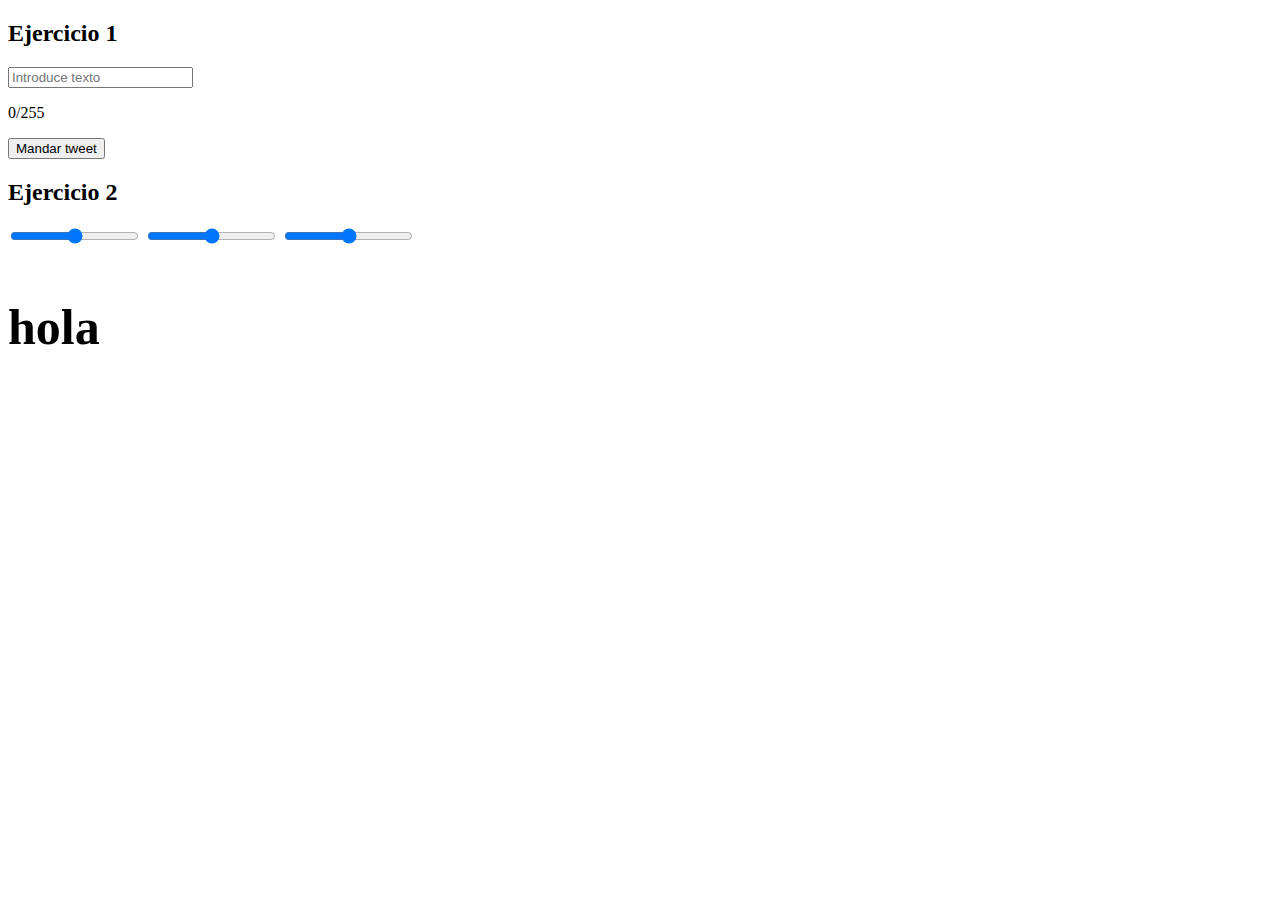
<file: ejercicios/index.html>
<!DOCTYPE html>
<html lang="en">
  <head>
    <meta charset="UTF-8" />
    <meta http-equiv="X-UA-Compatible" content="IE=edge" />
    <meta name="viewport" content="width=device-width, initial-scale=1.0" />
    <title>Document</title>
    <link
      href="https://cdn.jsdelivr.net/npm/bootstrap@5.2.0-beta1/dist/css/bootstrap.min.css"
      rel="stylesheet"
      integrity="sha384-0evHe/X+R7YkIZDRvuzKMRqM+OrBnVFBL6DOitfPri4tjfHxaWutUpFmBp4vmVor"
      crossorigin="anonymous"
    />
  </head>
  <body>
    <div class="container p-4">
      <div class="row">
        <h2>Ejercicio 1</h2>
        <div class="col-4">
          <input type="text" max="255" placeholder="Introduce texto" />
          <p id="tamanio_texto">0/255</p>
          <button class="btn btn-primary">Mandar tweet</button>
        </div>
        <div class="col-8">
          <div class="row"></div>
        </div>
      </div>
      <div class = "row">
        <h2>Ejercicio 2</h2>
        <div>
            <input type="range" id="r" min="0" max="255">
            <input type="range" id="g"  min="0" max="255">
            <input type="range" id="b"  min="0" max="255">
        </div>
        <p id="parrafo_color" style="width: 400px; height: 400px; font-size: 50px; font-weight: bolder;">hola</p>
        <p id="rgb"></p>
      </div>
    </div>
    <script src="./utils/js/ejercicioUno.js"></script>
    <script src="./utils/js/ejercicioDos.js"></script>
  </body>
</html>
</file>
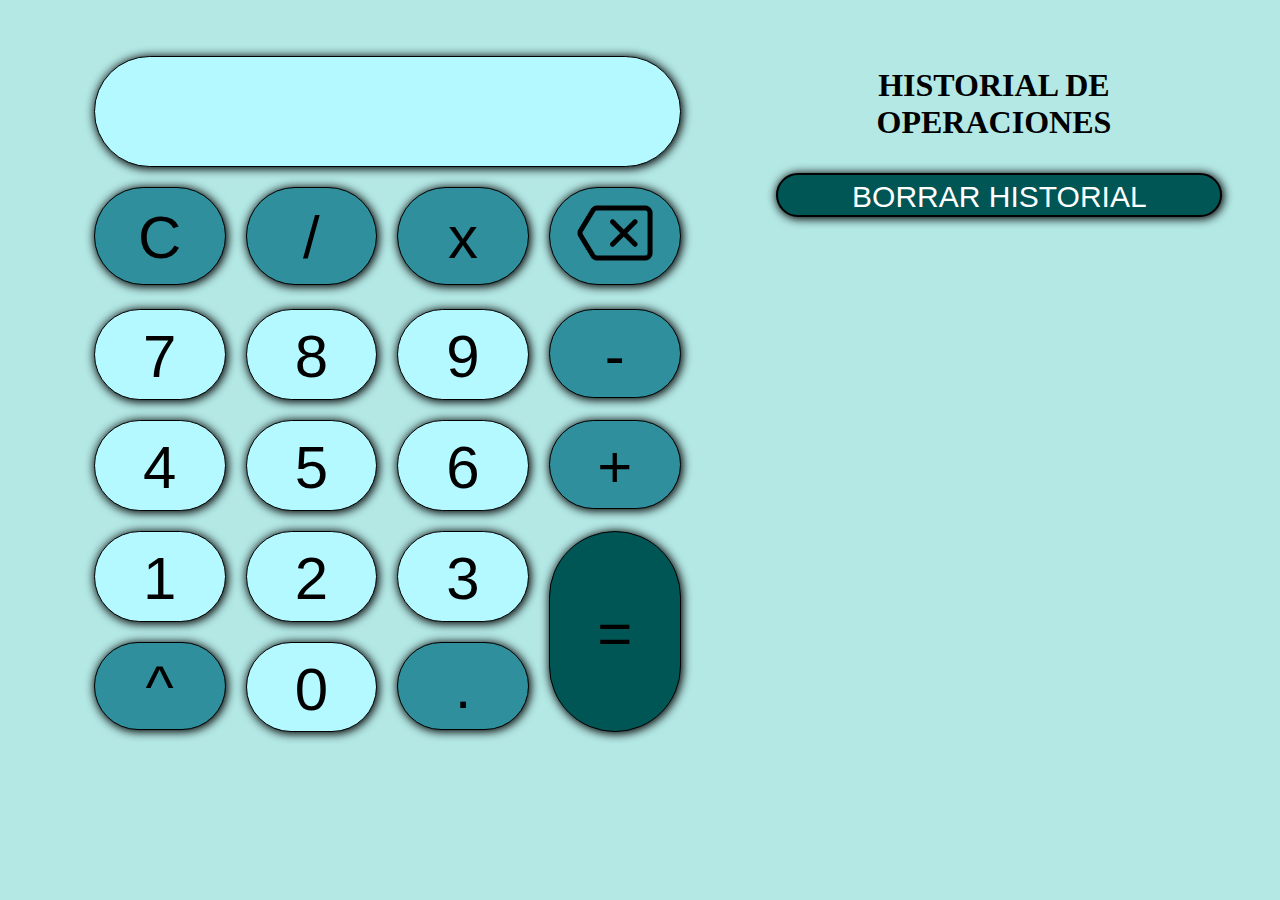
<file: calculadora/html.html>
<!DOCTYPE html>
<html lang="en">
  <head>
    <meta charset="UTF-8" />
    <meta http-equiv="X-UA-Compatible" content="IE=edge" />
    <meta name="viewport" content="width=device-width, initial-scale=1.0" />
    <title>Document</title>
    <link rel="stylesheet" href="./utils/css/style.css" />
  </head>
  <body>
    <div class="calculadora">
      <div class="container">
        <p id="operacion"></p>
        <button id="borrarTodo" class="otro">C</button>
        <button id="division" class="otro">/</button>
        <button id="multiplicacion" class="otro">x</button>
        <button id="borrar" class="otro">
          <img src="./utils/images/borrar.png" style="width: 80px" />
        </button>
        <button id="siete" class="numero">7</button>
        <button id="ocho" class="numero">8</button>
        <button id="nueve" class="numero">9</button>
        <button id="resta" class="otro">-</button>
        <button id="cuatro" class="numero">4</button>
        <button id="cinco" class="numero">5</button>
        <button id="seis" class="numero">6</button>
        <button id="suma" class="otro">+</button>
        <button id="uno" class="numero">1</button>
        <button id="dos" class="numero">2</button>
        <button id="tres" class="numero">3</button>
        <button id="elevado" class="otro">^</button>
        <button id="cero" class="numero">0</button>
        <button id="coma" class="otro">.</button>
        <button id="igual">=</button>
      </div>
    </div>
    <div class="historial">
      <div class="operaciones">
        <h1 style="text-align: center">HISTORIAL DE OPERACIONES</h1>
        <div class="cajas"></div>
        <button id="borrarhistorial">BORRAR HISTORIAL</button>
      </div>
    </div>
    <script src="./utils/js/calculadora.js"></script>
  </body>
</html>
</file>
<file: calculadora/utils/css/style.css>
body {
  background-color: #b3e8e5;
}

.calculadora {
  margin-top: 3%;
  width: 60%;
  float: left;
}
.container {
  width: 80%;
  display: grid;
  grid-template-columns: 1fr 1fr 1fr 1fr;
  font-size: 70px;
  vertical-align: bottom;
  background-color: #b3e8e5;
  /* border: 1px solid black; */
  margin: auto;
  border-radius: 25px;
}

.operaciones {
  width: 90%;
  margin: 0;
}

.historial {
  width: 40%;
  float: right;
  margin-top: 3%;
}

.cajas{
  max-height: 1000px;
}

#borrarhistorial{
  width: 98%;
  font-size: 30px;
  border: 2px solid black;
  color: white;
  border-radius: 70px;
  text-align: center;
  background-color: #005555;
}

.results {
  font-size: 50px;
  background-color: #82dbd8;
  text-align: center;
  font-weight: bold;
  border-radius: 5px;
  margin: 20px;
}

#operacion {
  grid-column-start: 1;
  grid-column-end: 5;
  text-align: right;
  padding-right: 15px;
  background: #005555;
  height: 104px;
  font-size: 90px;
  border: 0.2px solid black;
  border-radius: 70px;
  margin: 10px;
  padding-top: 5px;
  background-color: #b3f9ff;
  box-shadow: 1px 1px 10px 1px black;
  word-wrap: break-word;
}

#igual {
  grid-row-start: 5;
  grid-row-end: 7;
  grid-column-start: 4;
  grid-column-end: 5;
  vertical-align: center;
  background-color: #005555;
  /* padding-top: 60px; */
}

#igual:hover {
  background-color: #82dbd8;
}

.otro {
  background-color: #2f8f9d;
  height: 80%;
}

.numero {
  height: 90.9px;
}

button{
  font-size: 60px;
  border: 0.2px solid black;
  border-radius: 70px;
  margin: 10px;
  padding-top: 5px;
  text-align: center;
  background-color: #b3f9ff;
  box-shadow: 1px 1px 10px 1px black;
}

button:hover {
  background-color: #82dbd8;
}

.borrarhistorial{
  font-size: 30px !important;
  border: 0.2px solid black;
  border-radius: 70px;
  text-align: center;
}
</file>
